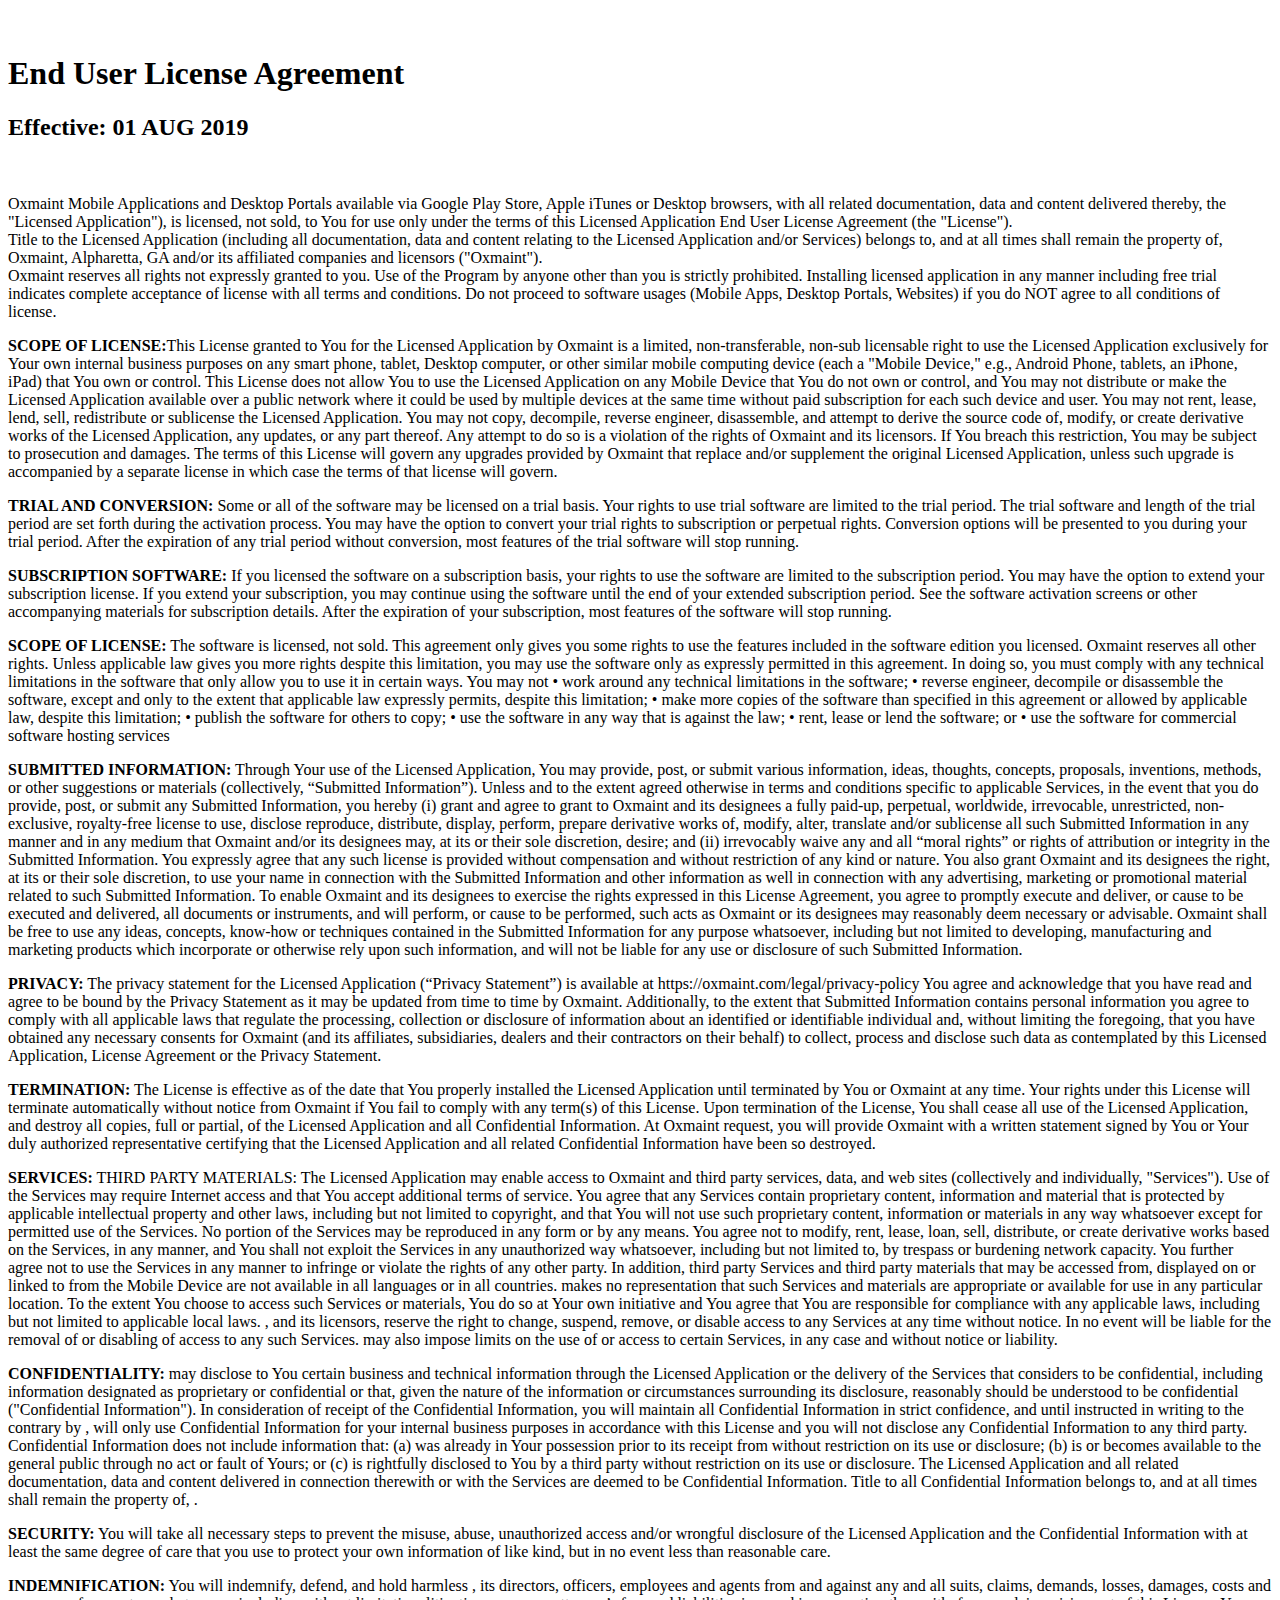
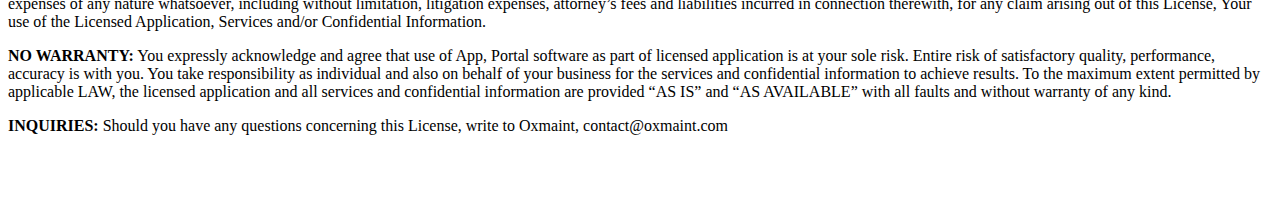
<file: legal/end-user-license-agreement.html>
<!DOCTYPE html>
<html xml:lang="en" lang="en">
<head>
<meta charset="UTF-8">

<meta http-equiv="X-UA-Compatible" content="IE=edge" />
<meta name="viewport" content="width=device-width, initial-scale=1.0">
    <link rel="shortcut icon" href="./../assets/img/favicon.png">
    <link rel="icon" href="./../assets/img/favicon.ico">  
     <title>End User License Agreement</title>

</head>
<body>
<div class="wrapper ">
<div class="container my-30 p-20">
<p>&nbsp;</p>
<h1>End User License Agreement</h1>

<h2>Effective: 01 AUG 2019</h2>

<p>&nbsp;</p>
<p>Oxmaint Mobile Applications and Desktop Portals available via Google Play Store, Apple iTunes or Desktop browsers, with all related documentation, data and content delivered thereby, the "Licensed Application"), is licensed, not sold, to You for use only under the terms of this Licensed Application End User License Agreement (the "License").
    <br>
Title to the Licensed Application (including all documentation, data and content relating to the Licensed Application and/or Services) belongs to, and at all times shall remain the property of, Oxmaint, Alpharetta, GA and/or its affiliated companies and licensors ("Oxmaint"). 
    <br>
Oxmaint reserves all rights not expressly granted to you. Use of the Program by anyone other than you is strictly prohibited. Installing licensed application in any manner including free trial indicates complete acceptance of license with all terms and conditions. Do not proceed to software usages (Mobile Apps, Desktop Portals, Websites) if you do NOT agree to all conditions of license.</p>

<p><b>SCOPE OF LICENSE:</b>This License granted to You for the Licensed Application by Oxmaint is a limited, non-transferable, non-sub licensable right to use the Licensed Application exclusively for Your own internal business purposes on any smart phone, tablet, Desktop computer, or other similar mobile computing device (each a "Mobile Device," e.g., Android Phone, tablets, an iPhone, iPad) that You own or control.  This License does not allow You to use the Licensed Application on any Mobile Device that You do not own or control, and You may not distribute or make the Licensed Application available over a public network where it could be used by multiple devices at the same time without paid subscription for each such device and user.  
You may not rent, lease, lend, sell, redistribute or sublicense the Licensed Application.  You may not copy, decompile, reverse engineer, disassemble, and attempt to derive the source code of, modify, or create derivative works of the Licensed Application, any updates, or any part thereof. Any attempt to do so is a violation of the rights of Oxmaint and its licensors. If You breach this restriction, You may be subject to prosecution and damages. The terms of this License will govern any upgrades provided by Oxmaint that replace and/or supplement the original Licensed Application, unless such upgrade is accompanied by a separate license in which case the terms of that license will govern.</p>

<p><b>TRIAL AND CONVERSION:</b> Some or all of the software may be licensed on a trial basis. Your rights to use trial software are limited to the trial period. The trial software and length of the trial period are set forth during the activation process. You may have the option to convert your trial rights to subscription or perpetual rights. Conversion options will be presented to you during your trial period. After the expiration of any trial period without conversion, most features of the trial software will stop running.</p>

<p><b>SUBSCRIPTION SOFTWARE:</b> If you licensed the software on a subscription basis, your rights to use the software are limited to the subscription period. You may have the option to extend your subscription license. If you extend your subscription, you may continue using the software until the end of your extended subscription period. See the software activation screens or other accompanying materials for subscription details. After the expiration of your subscription, most features of the software will stop running.</p>

<p><b>SCOPE OF LICENSE:</b> The software is licensed, not sold. This agreement only gives you some rights to use the features included in the software edition you licensed. Oxmaint reserves all other rights. Unless applicable law gives you more rights despite this limitation, you may use the software only as expressly permitted in this agreement. In doing so, you must comply with any technical limitations in the software that only allow you to use it in certain ways. You may not • work around any technical limitations in the software; • reverse engineer, decompile or disassemble the software, except and only to the extent that applicable law expressly permits, despite this limitation; • make more copies of the software than specified in this agreement or allowed by applicable law, despite this limitation; • publish the software for others to copy; • use the software in any way that is against the law; • rent, lease or lend the software; or • use the software for commercial software hosting services</p>

<p><b>SUBMITTED INFORMATION:</b>  Through Your use of the Licensed Application, You may provide, post, or submit various information, ideas, thoughts, concepts, proposals, inventions, methods, or other suggestions or materials (collectively, “Submitted Information”).  Unless and to the extent agreed otherwise in terms and conditions specific to applicable Services, in the event that you do provide, post, or submit any Submitted Information, you hereby (i) grant and agree to grant to Oxmaint and its designees a fully paid-up, perpetual, worldwide, irrevocable, unrestricted, non-exclusive, royalty-free license to use, disclose reproduce, distribute, display, perform, prepare derivative works of, modify, alter, translate and/or sublicense all such Submitted Information in any manner and in any medium that Oxmaint and/or its designees may, at its or their sole discretion, desire; and (ii) irrevocably waive any and all “moral rights” or rights of attribution or integrity in the Submitted Information.  You expressly agree that any such license is provided without compensation and without restriction of any kind or nature.  You also grant Oxmaint and its designees the right, at its or their sole discretion, to use your name in connection with the Submitted Information and other information as well in connection with any advertising, marketing or promotional material related to such Submitted Information.  To enable Oxmaint and its designees to exercise the rights expressed in this License Agreement, you agree to promptly execute and deliver, or cause to be executed and delivered, all documents or instruments, and will perform, or cause to be performed, such acts as Oxmaint or its designees may reasonably deem necessary or advisable.  Oxmaint shall be free to use any ideas, concepts, know-how or techniques contained in the Submitted Information for any purpose whatsoever, including but not limited to developing, manufacturing and marketing products which incorporate or otherwise rely upon such information, and will not be liable for any use or disclosure of such Submitted Information.</p>

<p><b>PRIVACY:</b>  The privacy statement for the Licensed Application (“Privacy Statement”) is available at https://oxmaint.com/legal/privacy-policy You agree and acknowledge that you have read and agree to be bound by the Privacy Statement as it may be updated from time to time by Oxmaint. Additionally, to the extent that Submitted Information contains personal information you agree to comply with all applicable laws that regulate the processing, collection or disclosure of information about an identified or identifiable individual and, without limiting the foregoing, that you have obtained any necessary consents for Oxmaint (and its affiliates, subsidiaries, dealers and their contractors on their behalf) to collect, process and disclose such data as contemplated by this Licensed Application, License Agreement or the Privacy Statement. </p>

<p><b>TERMINATION:</b> The License is effective as of the date that You properly installed the Licensed Application until terminated by You or Oxmaint at any time. Your rights under this License will terminate automatically without notice from Oxmaint if You fail to comply with any term(s) of this License. Upon termination of the License, You shall cease all use of the Licensed Application, and destroy all copies, full or partial, of the Licensed Application and all Confidential Information.  At Oxmaint request, you will provide Oxmaint with a written statement signed by You or Your duly authorized representative certifying that the Licensed Application and all related Confidential Information have been so destroyed.</p>

<p><b>SERVICES:</b> THIRD PARTY MATERIALS:   The Licensed Application may enable access to Oxmaint and third party services, data, and web sites (collectively and individually, "Services"). Use of the Services may require Internet access and that You accept additional terms of service.  You agree that any Services contain proprietary content, information and material that is protected by applicable intellectual property and other laws, including but not limited to copyright, and that You will not use such proprietary content, information or materials in any way whatsoever except for permitted use of the Services.  No portion of the Services may be reproduced in any form or by any means. You agree not to modify, rent, lease, loan, sell, distribute, or create derivative works based on the Services, in any manner, and You shall not exploit the Services in any unauthorized way whatsoever, including but not limited to, by trespass or burdening network capacity. You further agree not to use the Services in any manner to infringe or violate the rights of any other party.   In addition, third party Services and third party materials that may be accessed from, displayed on or linked to from the Mobile Device are not available in all languages or in all countries.  makes no representation that such Services and materials are appropriate or available for use in any particular location. To the extent You choose to access such Services or materials, You do so at Your own initiative and You agree that You are responsible for compliance with any applicable laws, including but not limited to applicable local laws. , and its licensors, reserve the right to change, suspend, remove, or disable access to any Services at any time without notice. In no event will  be liable for the removal of or disabling of access to any such Services.  may also impose limits on the use of or access to certain Services, in any case and without notice or liability.</p>

<p><b>CONFIDENTIALITY:</b>   may disclose to You certain business and technical information through the Licensed Application or the delivery of the Services that  considers to be confidential, including information designated as proprietary or confidential or that, given the nature of the information or circumstances surrounding its disclosure, reasonably should be understood to be confidential ("Confidential Information").  In consideration of receipt of the Confidential Information, you will maintain all Confidential Information in strict confidence, and until instructed in writing to the contrary by , will only use Confidential Information for your internal business purposes in accordance with this License and you will not disclose any Confidential Information to any third party.   Confidential Information does not include information that: (a) was already in Your possession prior to its receipt from  without restriction on its use or disclosure; (b) is or becomes available to the general public through no act or fault of Yours; or (c) is rightfully disclosed to You by a third party without restriction on its use or disclosure.  The Licensed Application and all related documentation, data and content delivered in connection therewith or with the Services are deemed to be Confidential Information.  Title to all Confidential Information belongs to, and at all times shall remain the property of, .</p>

<p><b>SECURITY:</b>  You will take all necessary steps to prevent the misuse, abuse, unauthorized access and/or wrongful disclosure of the Licensed Application and the Confidential Information with at least the same degree of care that you use to protect your own information of like kind, but in no event less than reasonable care.</p>

<p><b>INDEMNIFICATION:</b>  You will indemnify, defend, and hold harmless , its directors, officers, employees and agents from and against any and all suits, claims, demands, losses, damages, costs and expenses of any nature whatsoever, including without limitation, litigation expenses, attorney’s fees and liabilities incurred in connection therewith, for any claim arising out of this License, Your use of the Licensed Application, Services and/or Confidential Information.</p>



<p><b>NO WARRANTY:</b> You expressly acknowledge and agree that use of App, Portal software as part of licensed application is at your sole risk. Entire risk of satisfactory quality, performance, accuracy is with you. You take responsibility as individual and also on behalf of your business for the services and confidential information to achieve results. To the maximum extent permitted by applicable LAW, the licensed application and all services and confidential information are provided “AS IS” and “AS AVAILABLE” with all faults and without warranty of any kind. </p>

<p><b>INQUIRIES:</b> Should you have any questions concerning this License, write to Oxmaint, contact@oxmaint.com </p>

</strong></p>
<p>&nbsp;</p>

<p>&nbsp;</p>
</div>
</div>

 <div id="google_translate_element" style="display: none"></div>

  <script type="text/javascript">
    function googleTranslateElementInit() {
      new google.translate.TranslateElement(
        { pageLanguage: "en" },
        "google_translate_element"
      );
    }
  </script>

  <script type="text/javascript"
    src="//translate.google.com/translate_a/element.js?cb=googleTranslateElementInit"></script>

</body>
</html>
</file>
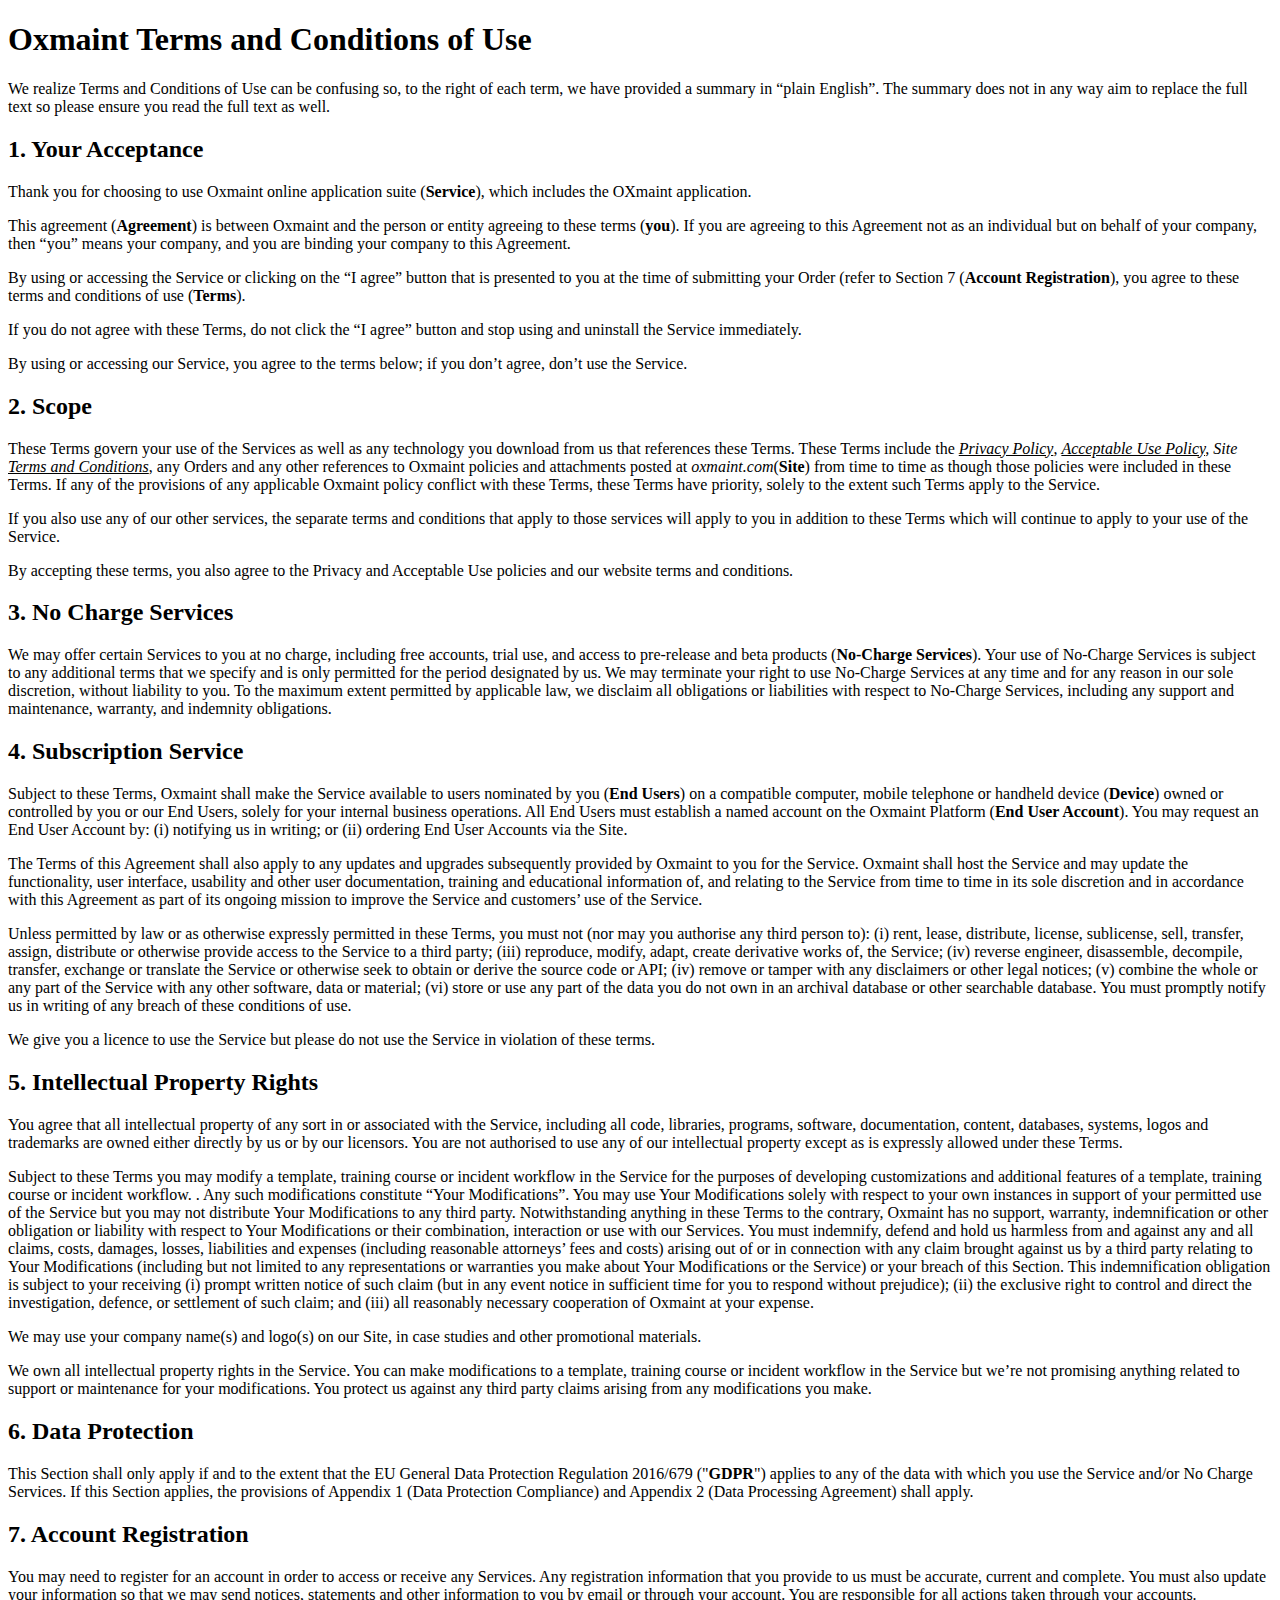
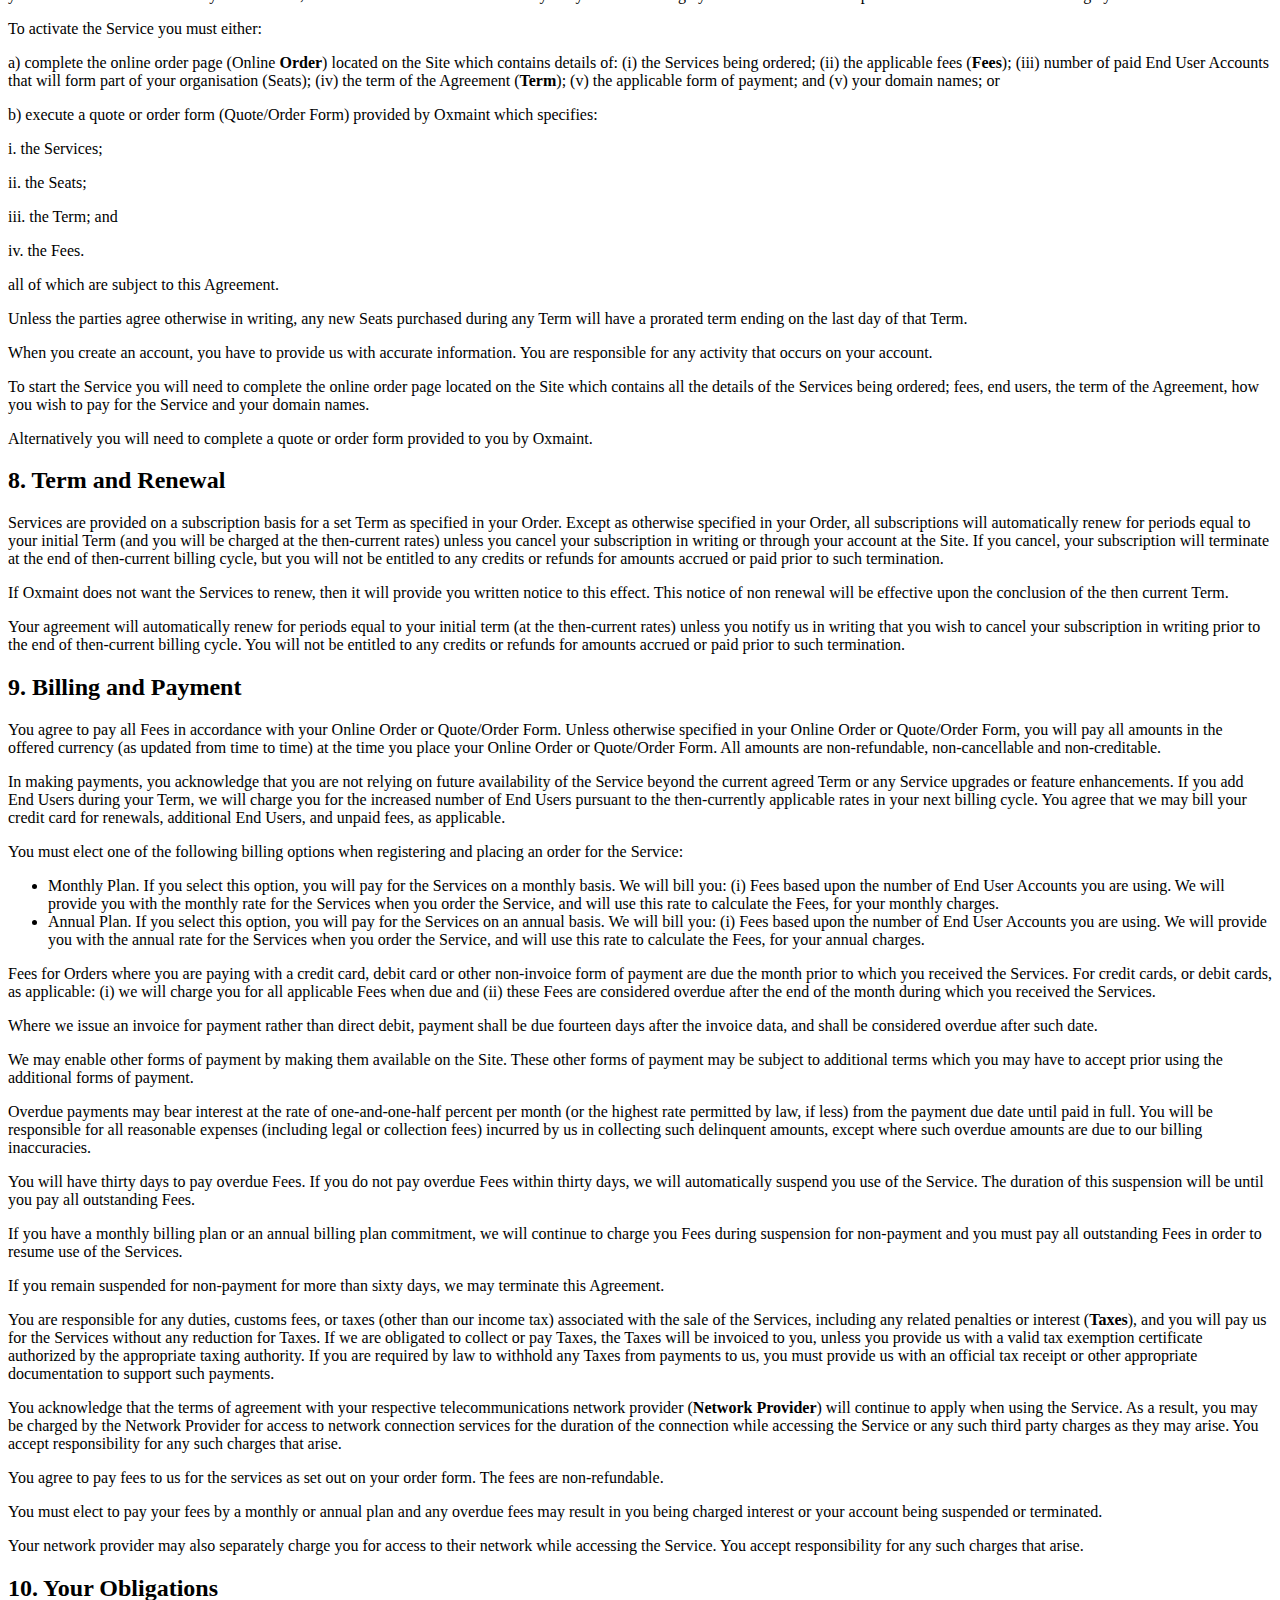
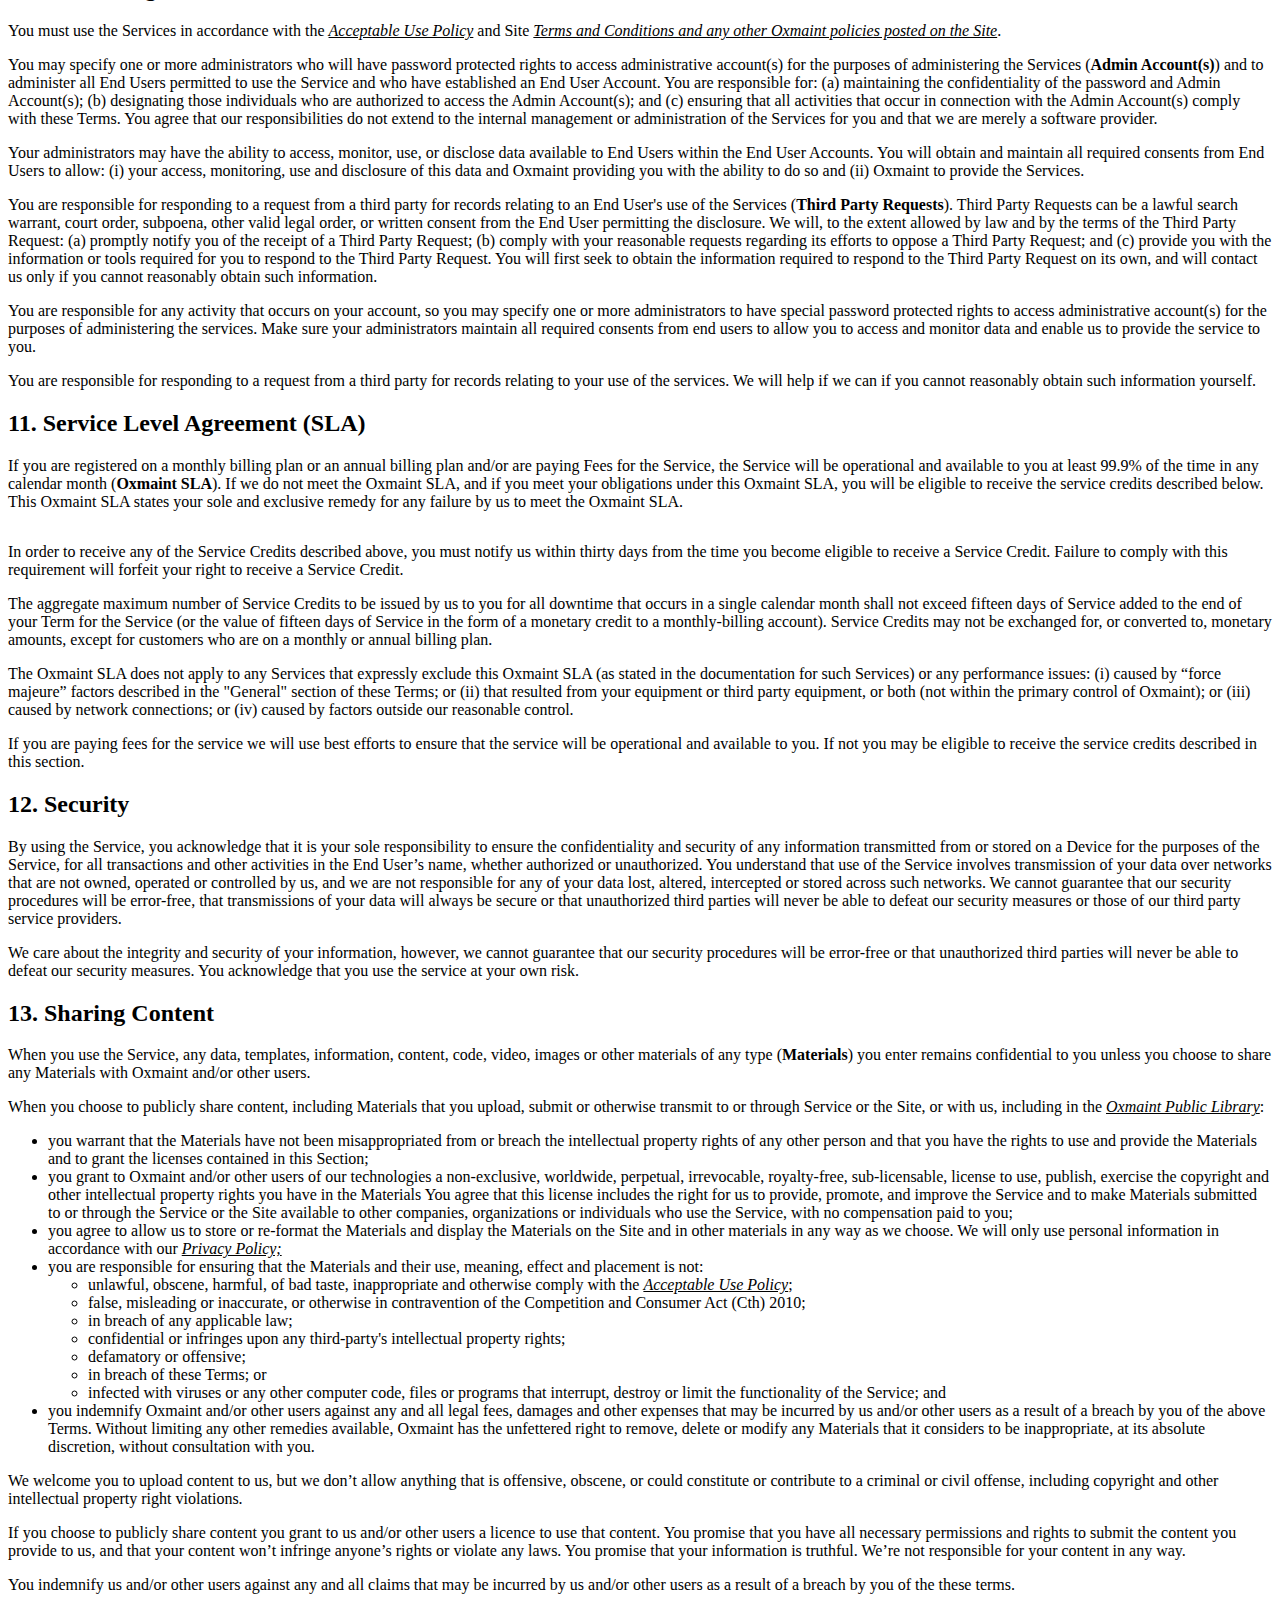
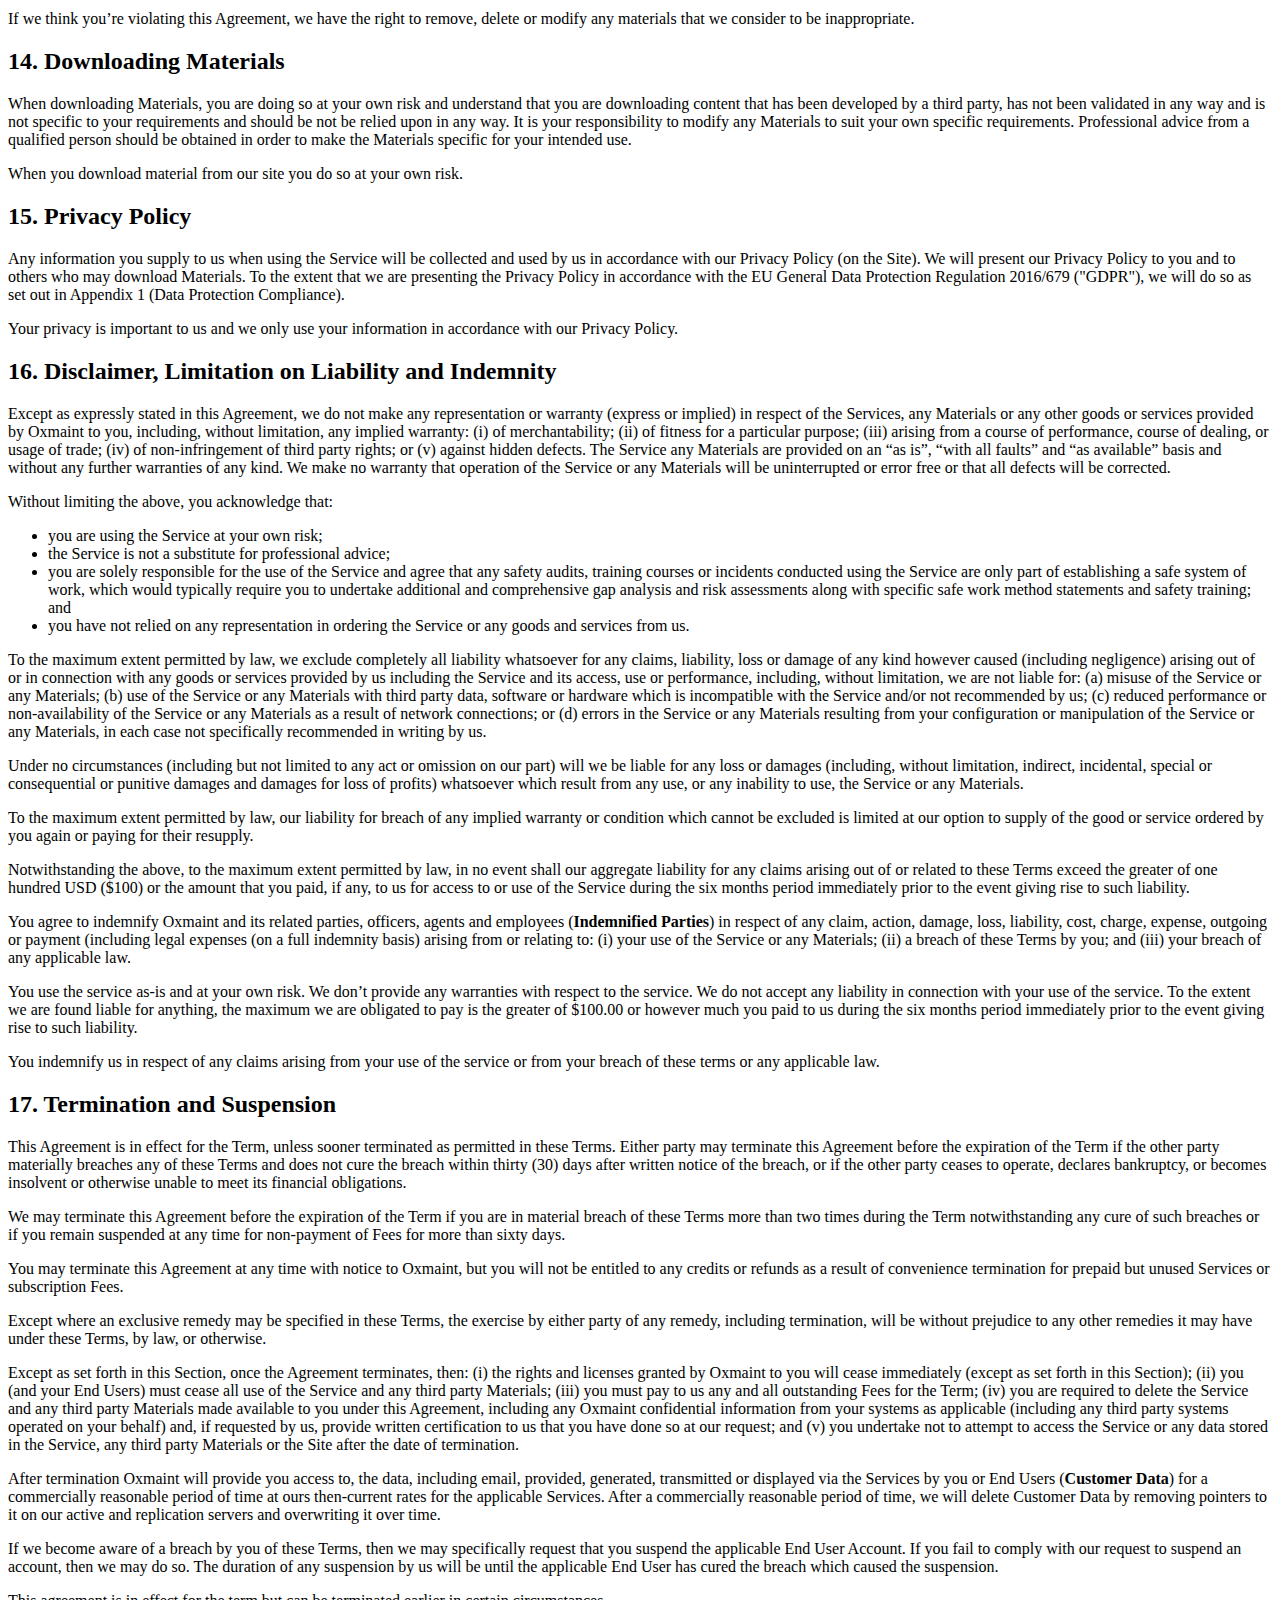
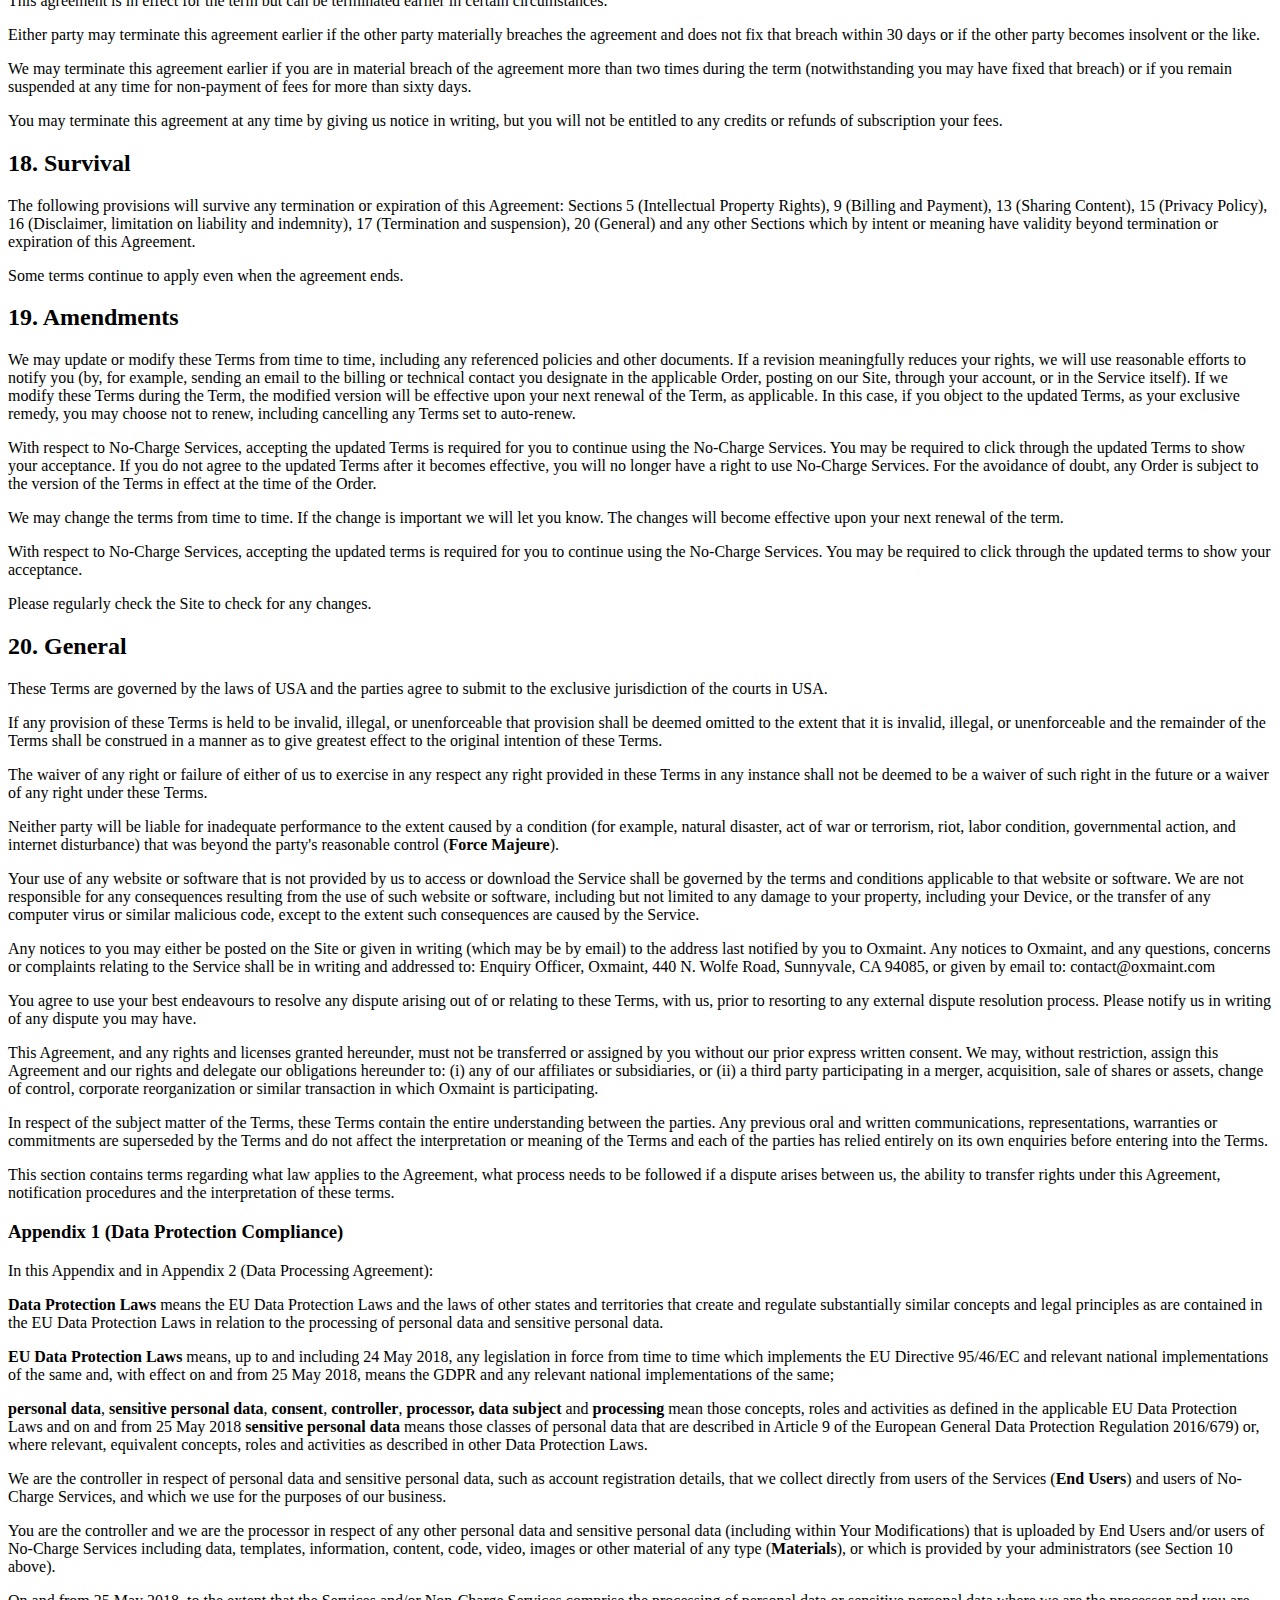
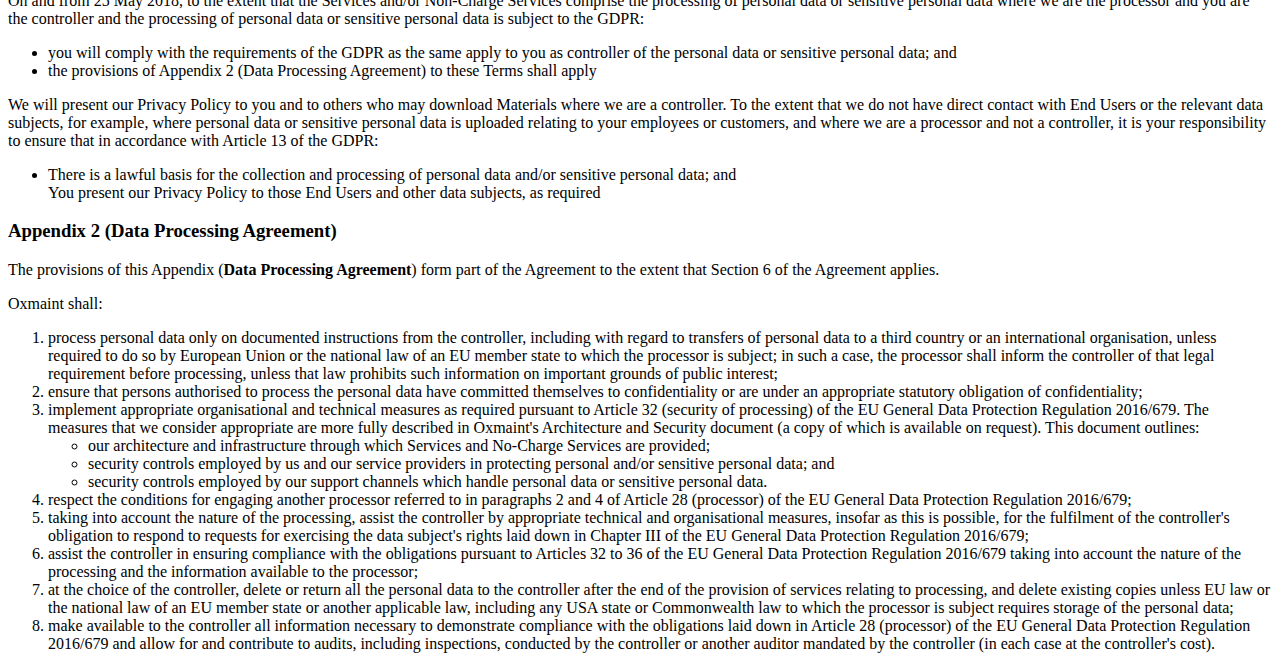
<file: legal/terms_conditions.html>
<!DOCTYPE html>
<html xml:lang="en" lang="en">
<head>
<meta charset="UTF-8">
<meta http-equiv="X-UA-Compatible" content="IE=edge" />
<meta name="viewport" content="width=device-width, initial-scale=1.0">

</head>
<body>


<div class="wrapper ">
<div class="wrapper">
<div class="bg-smoke">

<div class="banner--basic">
<div class="container">
<div class="row equal-height-container mt-60">
<div class="col-12 phone-px-30">
<h1 class="">Oxmaint Terms and Conditions of Use</h1>
<p class="">We realize Terms and Conditions of Use can be confusing so, to the right of each term, we have provided a summary in “plain English”. The summary does not in any way aim to replace the full text so please ensure you read the full text as well.</p>
</div>
</div>
</div>
</div>


<div class="content--small">
<div class="container">
<div class="row equal-height-container my-30">
<div class="col-8 phone-col-12">
<div class="bg-white equal-height pos-relative p-30">
<h2>1.	Your Acceptance</h2>
<p>Thank you for choosing to use Oxmaint online application suite (<strong>Service</strong>), which includes the OXmaint application.</p>
<p>This agreement (<strong>Agreement</strong>) is between Oxmaint 
    and the person or entity agreeing to these terms (<strong>you</strong>).  If you are agreeing to this Agreement not as an individual but on behalf of your 
    company, then “you” means your company, and you are binding your company to this Agreement. </p>

<p>By using or accessing the Service or clicking on the “I agree” button that is presented to you at the time of submitting your Order (refer to Section 7 (<strong>Account Registration</strong>), you agree to these terms and conditions of use (<strong>Terms</strong>).</p>
<p>If you do not agree with these Terms, do not click the “I agree” button and stop using and uninstall the Service immediately.</p>
</div>
</div>
<div class="col-4 phone-hide">
<div class="bg-haze equal-height pos-relative p-30">
<p class="pt-40">By using or accessing our Service, you agree to the terms below; if you don’t agree, don’t use the Service.</p>
</div>
</div>
</div>
<div class="row equal-height-container my-30">
<div class="col-8 phone-col-12">
<div class="bg-white equal-height pos-relative p-30">
<h2>2.	Scope</h2>
<p>These Terms govern your use of the Services as well as any technology you download from us that references these Terms. These Terms include the <em><u>Privacy Policy</u></em>, <em><u>Acceptable Use Policy,</u></em>  <em>Site <u>Terms and Conditions</u></em>, any Orders and any other references to Oxmaint policies and attachments posted at <em>oxmaint.com</em>(<strong>Site</strong>) from time to time as though those policies were included in these Terms.  If any of the provisions of any applicable Oxmaint policy conflict with these Terms, these Terms have priority, solely to the extent such Terms apply to the Service.</p>
<p>If you also use any of our other services, the separate terms and conditions that apply to those services will apply to you in addition to these Terms which will continue to apply to your use of the Service.</p>
</div>
</div>
<div class="col-4 phone-hide">
<div class="bg-haze equal-height pos-relative p-30">
<p class="pt-40">By accepting these terms, you also agree to the Privacy and Acceptable Use policies and our website terms and conditions. </p>
</div>
</div>
</div>
<div class="row equal-height-container my-30">
<div class="col-8 phone-col-12">
<div class="bg-white equal-height pos-relative p-30">
<h2>3.	No Charge Services</h2>
<p>We may offer certain Services to you at no charge, including free accounts, trial use, and access to pre-release and beta products (<strong>No-Charge Services</strong>). Your use of No-Charge Services is subject to any additional terms that we specify and is only permitted for the period designated by us. We may terminate your right to use No-Charge Services at any time and for any reason in our sole discretion, without liability to you. To the maximum extent permitted by applicable law, we disclaim all obligations or liabilities with respect to No-Charge Services, including any support and maintenance, warranty, and indemnity obligations.</p>
</div>
</div>
<div class="col-4 phone-hide">
<div class="bg-haze equal-height pos-relative p-30">
</div>
</div>
</div>
<div class="row equal-height-container my-30">
<div class="col-8 phone-col-12">
<div class="bg-white equal-height pos-relative p-30">
<h2>4.	Subscription Service</h2>
<p>Subject to these Terms, Oxmaint shall make the Service available to users nominated by you (<strong>End Users</strong>) on a compatible computer, mobile telephone or handheld device (<strong>Device</strong>) owned or controlled by you or our End Users, solely for your internal business operations. All End Users must establish a named account on the Oxmaint Platform (<strong>End User Account</strong>). You may request an End User Account by: (i) notifying us in writing; or (ii) ordering End User Accounts via the Site.</p>
<p>The Terms of this Agreement shall also apply to any updates and upgrades subsequently provided by Oxmaint to you for the Service. Oxmaint shall host the Service and may update the functionality, user interface, usability and other user documentation, training and educational information of, and relating to the Service from time to time in its sole discretion and in accordance with this Agreement as part of its ongoing mission to improve the Service and customers’ use of the Service.</p>
<p>Unless permitted by law or as otherwise expressly permitted in these Terms, you must not (nor may you authorise any third person to): (i) rent, lease, distribute, license, sublicense, sell, transfer, assign, distribute or otherwise provide access to the Service to a third party; (iii) reproduce, modify, adapt, create derivative works of, the Service; (iv) reverse engineer, disassemble, decompile, transfer, exchange or translate the Service or otherwise seek to obtain or derive the source code or API; (iv) remove or tamper with any disclaimers or other legal notices; (v) combine the whole or any part of the Service with any other software, data or material; (vi) store or use any part of the data you do not own in an archival database or other searchable database. You must promptly notify us in writing of any breach of these conditions of use.</p>
</div>
</div>
<div class="col-4 phone-hide">
<div class="bg-haze equal-height pos-relative p-30">
<p class="pt-40">We give you a licence to use the Service but please do not use the Service in violation of these terms.</p>
</div>
</div>
</div>
<div class="row equal-height-container my-30">
<div class="col-8 phone-col-12">
<div class="bg-white equal-height pos-relative p-30">
<h2>5.	Intellectual Property Rights </h2>
<p>You agree that all intellectual property of any sort in or associated with the Service, including all code, libraries, programs, software, documentation, content, databases, systems, logos and trademarks are owned either directly by us or by our licensors.  You are not authorised to use any of our intellectual property except as is expressly allowed under these Terms.</p>
<p>Subject to these Terms you may modify a template, training course or incident workflow in the Service for the purposes of developing customizations and additional features of a template, training course or incident workflow. . Any such modifications constitute “Your Modifications”. You may use Your Modifications solely with respect to your own instances in support of your permitted use of the Service but you may not distribute Your Modifications to any third party. Notwithstanding anything in these Terms to the contrary, Oxmaint has no support, warranty, indemnification or other obligation or liability with respect to Your Modifications or their combination, interaction or use with our Services. You must indemnify, defend and hold us harmless from and against any and all claims, costs, damages, losses, liabilities and expenses (including reasonable attorneys’ fees and costs) arising out of or in connection with any claim brought against us by a third party relating to Your Modifications (including but not limited to any representations or warranties you make about Your Modifications or the Service) or your breach of this Section. This indemnification obligation is subject to your receiving (i) prompt written notice of such claim (but in any event notice in sufficient time for you to respond without prejudice); (ii) the exclusive right to control and direct the investigation, defence, or settlement of such claim; and (iii) all reasonably necessary cooperation of Oxmaint at your expense.</p>
<p>We may use your company name(s) and logo(s) on our Site, in case studies and other promotional materials.</p>
</div>
</div>
<div class="col-4 phone-hide">
<div class="bg-haze equal-height pos-relative p-30">
<p class="pt-40">We own all intellectual property rights in the Service. You can make modifications to a template, training course or incident workflow in the Service but we’re not promising anything related to support or maintenance for your modifications. You protect us against any third party claims arising from any modifications you make.</p>
</div>
</div>
</div>
<div class="row equal-height-container my-30">
<div class="col-8 phone-col-12">
<div class="bg-white equal-height pos-relative p-30">
<h2>6.	Data Protection</h2>
<p>This Section shall only apply if and to the extent that the EU General Data Protection Regulation 2016/679 ("<strong>GDPR</strong>") applies to any of the data with which you use the Service and/or No Charge Services. If this Section applies, the provisions of Appendix 1 (Data Protection Compliance) and Appendix 2 (Data Processing Agreement) shall apply.</p>
</div>
</div>
<div class="col-4 phone-hide">
<div class="bg-haze equal-height pos-relative p-30">
</div>
</div>
</div>
<div class="row equal-height-container my-30">
<div class="col-8 phone-col-12">
<div class="bg-white equal-height pos-relative p-30">
<h2>7.	Account Registration</h2>
<p>You may need to register for an account in order to access or receive any Services. Any registration information that you provide to us must be accurate, current and complete. You must also update your information so that we may send notices, statements and other information to you by email or through your account. You are responsible for all actions taken through your accounts.</p>
<p>To activate the Service you must either:</p>
<p>a)     complete the online order page (Online <strong>Order</strong>) located on the Site which contains details of: (i) the Services being ordered; (ii) the applicable fees (<strong>Fees</strong>); (iii) number of paid End User Accounts that will form part of your organisation (Seats); (iv) the term of the Agreement (<strong>Term</strong>); (v) the applicable form of payment; and (v) your domain names; or</p>
<p>b)     execute a quote or order form (Quote/Order Form) provided by Oxmaint which specifies:</p>
<p>i.                the Services;</p>
<p>ii.               the Seats;</p>
<p>iii.              the Term; and</p>
<p>iv.             the Fees.</p>
<p>all of which are subject to this Agreement.</p>
<p>Unless the parties agree otherwise in writing, any new Seats purchased during any Term will have a prorated term ending on the last day of that Term.</p>
</div>
</div>
<div class="col-4 phone-hide">
<div class="bg-haze equal-height pos-relative p-30">
<p class="pt-40">When you create an account, you have to provide us with accurate information. You are responsible for any activity that occurs on your account.</p>
<p>To start the Service you will need to complete the online order page located on the Site which contains all the details of the Services being ordered; fees, end users, the term of the Agreement, how you wish to pay for the Service and your domain names.</p>
<p>Alternatively you will need to complete a quote or order form provided to you by Oxmaint.
</p>
</div>
</div>
</div>
<div class="row equal-height-container my-30">
<div class="col-8 phone-col-12">
<div class="bg-white equal-height pos-relative p-30">
<h2>8.	Term and Renewal</h2>
<p>Services are provided on a subscription basis for a set Term as specified in your Order. Except as otherwise specified in your Order, all subscriptions will automatically renew for periods equal to your initial Term (and you will be charged at the then-current rates) unless you cancel your subscription in writing or through your account at the Site. If you cancel, your subscription will terminate at the end of then-current billing cycle, but you will not be entitled to any credits or refunds for amounts accrued or paid prior to such termination.</p>
<p>If Oxmaint does not want the Services to renew, then it will provide you written notice to this effect. This notice of non renewal will be effective upon the conclusion of the then current Term.</p>
</div>
</div>
<div class="col-4 phone-hide">
<div class="bg-haze equal-height pos-relative p-30">
<p class="pt-40">Your agreement will automatically renew for periods equal to your initial term (at the then-current rates) unless you notify us in writing that you wish to cancel your subscription in writing prior to the end of then-current billing cycle. You will not be entitled to any credits or refunds for amounts accrued or paid prior to such termination. </p>
</div>
</div>
</div>
<div class="row equal-height-container my-30">
<div class="col-8 phone-col-12">
<div class="bg-white equal-height pos-relative p-30">
<h2>9.	Billing and Payment</h2>
<p>You agree to pay all Fees in accordance with your Online Order or Quote/Order Form. Unless otherwise specified in your Online Order or Quote/Order Form, you will pay all amounts in the offered currency (as updated from time to time) at the time you place your Online Order or Quote/Order Form. All amounts are non-refundable, non-cancellable and non-creditable.</p>
<p>In making payments, you acknowledge that you are not relying on future availability of the Service beyond the current agreed Term or any Service upgrades or feature enhancements. If you add End Users during your Term, we will charge you for the increased number of End Users pursuant to the then-currently applicable rates in your next billing cycle. You agree that we may bill your credit card for renewals, additional End Users, and unpaid fees, as applicable.</p>
<p>You must elect one of the following billing options when registering and placing an order for the Service:</p>
<ul>
<li>Monthly Plan. If you select this option, you will pay for the Services on a monthly basis. We will bill you: (i) Fees based upon the number of End User Accounts you are using. We will provide you with the monthly rate for the Services when you order the Service, and will use this rate to calculate the Fees, for your monthly charges.</li>
<li>Annual Plan. If you select this option, you will pay for the Services on an annual basis. We will bill you: (i) Fees based upon the number of End User Accounts you are using. We will provide you with the annual rate for the Services when you order the Service, and will use this rate to calculate the Fees, for your annual charges.</li>
</ul>
<p>Fees for Orders where you are paying with a credit card, debit card or other non-invoice form of payment are due the month prior to which you received the Services. For credit cards, or debit cards, as applicable: (i) we will charge you for all applicable Fees when due and (ii) these Fees are considered overdue after the end of the month during which you received the Services.</p>
<p>Where we issue an invoice for payment rather than direct debit, payment shall be due fourteen days after the invoice data, and shall be considered overdue after such date.</p>
<p>We may enable other forms of payment by making them available on the Site. These other forms of payment may be subject to additional terms which you may have to accept prior using the additional forms of payment.</p>
<p>Overdue payments may bear interest at the rate of one-and-one-half percent per month (or the highest rate permitted by law, if less) from the payment due date until paid in full. You will be responsible for all reasonable expenses (including legal or collection fees) incurred by us in collecting such delinquent amounts, except where such overdue amounts are due to our billing inaccuracies.</p>
<p>You will have thirty days to pay overdue Fees. If you do not pay overdue Fees within thirty days, we will automatically suspend you use of the Service. The duration of this suspension will be until you pay all outstanding Fees.</p>
<p>If you have a monthly billing plan or an annual billing plan commitment, we will continue to charge you Fees during suspension for non-payment and you must pay all outstanding Fees in order to resume use of the Services.</p>
<p>If you remain suspended for non-payment for more than sixty days, we may terminate this Agreement.</p>
<p>You are responsible for any duties, customs fees, or taxes (other than our income tax) associated with the sale of the Services, including any related penalties or interest (<strong>Taxes</strong>), and you will pay us for the Services without any reduction for Taxes. If we are obligated to collect or pay Taxes, the Taxes will be invoiced to you, unless you provide us with a valid tax exemption certificate authorized by the appropriate taxing authority. If you are required by law to withhold any Taxes from payments to us, you must provide us with an official tax receipt or other appropriate documentation to support such payments.</p>
<p>You acknowledge that the terms of agreement with your respective telecommunications network provider (<strong>Network Provider</strong>) will continue to apply when using the Service. As a result, you may be charged by the Network Provider for access to network connection services for the duration of the connection while accessing the Service or any such third party charges as they may arise. You accept responsibility for any such charges that arise.</p>
</div>
</div>
<div class="col-4 phone-hide">
<div class="bg-haze equal-height pos-relative p-30">
<p class="pt-40">You agree to pay fees to us for the services as set out on your order form. The fees are non-refundable.</p>
<p>You must elect to pay your fees by a monthly or annual plan and any overdue fees may result in you being charged interest or your account being suspended or terminated. </p>
<p>Your network provider may also separately charge you for access to their network while accessing the Service. You accept responsibility for any such charges that arise.</p>
</div>
</div>
</div>
<div class="row equal-height-container my-30">
<div class="col-8 phone-col-12">
<div class="bg-white equal-height pos-relative p-30">
<h2>10.	Your Obligations</h2>
<p>You must use the Services in accordance with the <em><u>Acceptable Use Policy</u></em> and Site <em><u>Terms and Conditions and any other Oxmaint policies posted on the Site</u></em>.</p>
<p>You may specify one or more administrators who will have password protected rights to access administrative account(s) for the purposes of administering the Services (<strong>Admin Account(s)</strong>) and to administer all End Users permitted to use the Service and who have established an End User Account. You are responsible for: (a) maintaining the confidentiality of the password and Admin Account(s); (b) designating those individuals who are authorized to access the Admin Account(s); and (c) ensuring that all activities that occur in connection with the Admin Account(s) comply with these Terms. You agree that our responsibilities do not extend to the internal management or administration of the Services for you and that we are merely a software provider.</p>
<p>Your administrators may have the ability to access, monitor, use, or disclose data available to End Users within the End User Accounts. You will obtain and maintain all required consents from End Users to allow: (i) your access, monitoring, use and disclosure of this data and Oxmaint providing you with the ability to do so and (ii) Oxmaint to provide the Services.</p>
<p>You are responsible for responding to a request from a third party for records relating to an End User's use of the Services (<strong>Third Party Requests</strong>). Third Party Requests can be a lawful search warrant, court order, subpoena, other valid legal order, or written consent from the End User permitting the disclosure.  We will, to the extent allowed by law and by the terms of the Third Party Request: (a) promptly notify you of the receipt of a Third Party Request; (b) comply with your reasonable requests regarding its efforts to oppose a Third Party Request; and (c) provide you with the information or tools required for you to respond to the Third Party Request. You will first seek to obtain the information required to respond to the Third Party Request on its own, and will contact us only if you cannot reasonably obtain such information.</p>
</div>
</div>
<div class="col-4 phone-hide">
<div class="bg-haze equal-height pos-relative p-30">
<p class="pt-40">You are responsible for any activity that occurs on your account, so you may specify one or more administrators to have special password protected rights to access administrative account(s) for the purposes of administering the services. Make sure your administrators maintain all required consents from end users to allow you to access and monitor data and enable us to provide the service to you.</p>
<p>You are responsible for responding to a request from a third party for records relating to your use of the services. We will help if we can if you cannot reasonably obtain such information yourself.</p>
</div>
</div>
</div>
<div class="row equal-height-container my-30">
<div class="col-8 phone-col-12">
<div class="bg-white equal-height pos-relative p-30">
<h2>11.	Service Level Agreement (SLA)</h2>
<p>If you are registered on a monthly billing plan or an annual billing plan and/or are paying Fees for the Service, the Service will be operational and available to you at least 99.9% of the time in any calendar month (<strong>Oxmaint SLA</strong>). If we do not meet the Oxmaint SLA, and if you meet your obligations under this Oxmaint SLA, you will be eligible to receive the service credits described below. This Oxmaint SLA states your sole and exclusive remedy for any failure by us to meet the Oxmaint SLA.</p>
<table width="84%">

</table>
<p>In order to receive any of the Service Credits described above, you must notify us within thirty days from the time you become eligible to receive a Service Credit. Failure to comply with this requirement will forfeit your right to receive a Service Credit.</p>
<p>The aggregate maximum number of Service Credits to be issued by us to you for all downtime that occurs in a single calendar month shall not exceed fifteen days of Service added to the end of your Term for the Service (or the value of fifteen days of Service in the form of a monetary credit to a monthly-billing account). Service Credits may not be exchanged for, or converted to, monetary amounts, except for customers who are on a monthly or annual billing plan.</p>
<p>The Oxmaint SLA does not apply to any Services that expressly exclude this Oxmaint SLA (as stated in the documentation for such Services) or any performance issues: (i) caused by “force majeure” factors described in the "General" section of these Terms; or (ii) that resulted from your equipment or third party equipment, or both (not within the primary control of Oxmaint); or (iii) caused by network connections; or (iv) caused by factors outside our reasonable control.</p>
</div>
</div>
<div class="col-4 phone-hide">
<div class="bg-haze equal-height pos-relative p-30">
<p class="pt-40">If you are paying fees for the service we will use best efforts to ensure that the service will be operational and available to you. If not you may be eligible to receive the service credits described in this section.</p>
</div>
</div>
</div>
<div class="row equal-height-container my-30">
<div class="col-8 phone-col-12">
<div class="bg-white equal-height pos-relative p-30">
<h2>12.	Security</h2>
<p>By using the Service, you acknowledge that it is your sole responsibility to ensure the confidentiality and security of any information transmitted from or stored on a Device for the purposes of the Service, for all transactions and other activities in the End User’s name, whether authorized or unauthorized. You understand that use of the Service involves transmission of your data over networks that are not owned, operated or controlled by us, and we are not responsible for any of your data lost, altered, intercepted or stored across such networks. We cannot guarantee that our security procedures will be error-free, that transmissions of your data will always be secure or that unauthorized third parties will never be able to defeat our security measures or those of our third party service providers.
</p>
</div>
</div>
<div class="col-4 phone-hide">
<div class="bg-haze equal-height pos-relative p-30">
<p class="pt-40">We care about the integrity and security of your information, however, we cannot guarantee that our security procedures will be error-free or that unauthorized third parties will never be able to defeat our security measures. You acknowledge that you use the service at your own risk.</p>
</div>
</div>
</div>
<div class="row equal-height-container my-30">
<div class="col-8 phone-col-12">
<div class="bg-white equal-height pos-relative p-30">
<h2>13.	Sharing Content</h2>
<p>When you use the Service, any data, templates, information, content, code, video, images or other materials of any type (<strong>Materials</strong>) you enter remains confidential to you unless you choose to share any Materials with Oxmaint and/or other users.</p>
<p>When you choose to publicly share content, including Materials that you upload, submit or otherwise transmit to or through Service or the Site, or with us, including in the <em><u>Oxmaint Public Library</u></em>:</p>
<ul>
<li>you warrant that the Materials have not been misappropriated from or breach the intellectual property rights of any other person and that you have the rights to use and provide the Materials and to grant the licenses contained in this Section;</li>
<li>you grant to Oxmaint and/or other users of our technologies a non-exclusive, worldwide, perpetual, irrevocable, royalty-free, sub-licensable, license to use, publish, exercise the copyright and other intellectual property rights you have in the Materials You agree that this license includes the right for us to provide, promote, and improve the Service and to make Materials submitted to or through the Service or the Site available to other companies, organizations or individuals who use the Service, with no compensation paid to you;</li>
<li>you agree to allow us to store or re-format the Materials and display the Materials on the Site and in other materials in any way as we choose. We will only use personal information in accordance with our <em><u>Privacy Policy; </u></em></li>
<li>you are responsible for ensuring that the Materials and their use, meaning, effect and placement is not:
<ul>
<li>unlawful, obscene, harmful, of bad taste, inappropriate and otherwise comply with the <em><u>Acceptable Use Policy</u></em>;</li>
<li>false, misleading or inaccurate, or otherwise in contravention of the Competition and Consumer Act (Cth) 2010;</li>
<li>in breach of any applicable law;</li>
<li>confidential or infringes upon any third-party's intellectual property rights;</li>
<li>defamatory or offensive;</li>
<li>in breach of these Terms; or</li>
<li>infected with viruses or any other computer code, files or programs that interrupt, destroy or limit the functionality of the Service; and</li>
</ul>
</li>
<li>you indemnify Oxmaint and/or other users against any and all legal fees, damages and other expenses that may be incurred by us and/or other users as a result of a breach by you of the above Terms. Without limiting any other remedies available, Oxmaint has the unfettered right to remove, delete or modify any Materials that it considers to be inappropriate, at its absolute discretion, without consultation with you.</li>
</ul>
</div>
</div>
<div class="col-4 phone-hide">
<div class="bg-haze equal-height pos-relative p-30">
<p class="pt-40">We welcome you to upload content to us, but we don’t allow anything that is offensive, obscene, or could constitute or contribute to a criminal or civil offense, including copyright and other intellectual property right violations.</p>
<p>If you choose to publicly share content you grant to us and/or other users a licence to use that content. You promise that you have all necessary permissions and rights to submit the content you provide to us, and that your content won’t infringe anyone’s rights or violate any laws. You promise that your information is truthful. We’re not responsible for your content in any way.</p>
<p>You indemnify us and/or other users against any and all claims that may be incurred by us and/or other users as a result of a breach by you of the these terms.</p>
<p>If we think you’re violating this Agreement, we have the right to remove, delete or modify any materials that we consider to be inappropriate.</p>
</div>
</div>
</div>
<div class="row equal-height-container my-30">
<div class="col-8 phone-col-12">
<div class="bg-white equal-height pos-relative p-30">
<h2>14.	Downloading Materials</h2>
<p>When downloading Materials, you are doing so at your own risk and understand that you are downloading content that has been developed by a third party, has not been validated in any way and is not specific to your requirements and should be not be relied upon in any way. It is your responsibility to modify any Materials to suit your own specific requirements. Professional advice from a qualified person should be obtained in order to make the Materials specific for your intended use.
</p>
</div>
</div>
<div class="col-4 phone-hide">
<div class="bg-haze equal-height pos-relative p-30">
<p class="pt-40">When you download material from our site you do so at your own risk.</p>
</div>
</div>
</div>
<div class="row equal-height-container my-30">
<div class="col-8 phone-col-12">
<div class="bg-white equal-height pos-relative p-30">
<h2>15.	Privacy Policy</h2>
<p>Any information you supply to us when using the Service will be collected and used by us in accordance with our Privacy Policy (on the Site). We will present our Privacy Policy to you and to others who may download Materials. To the extent that we are presenting the Privacy Policy in accordance with the EU General Data Protection Regulation 2016/679 ("GDPR"), we will do so as set out in Appendix 1 (Data Protection Compliance).
</p>
</div>
</div>
<div class="col-4 phone-hide">
<div class="bg-haze equal-height pos-relative p-30">
<p class="pt-40">Your privacy is important to us and we only use your information in accordance with our Privacy Policy.</p>
</div>
</div>
</div>
<div class="row equal-height-container my-30">
<div class="col-8 phone-col-12">
<div class="bg-white equal-height pos-relative p-30">
<h2>16.	Disclaimer, Limitation on Liability and Indemnity</h2>
<p>Except as expressly stated in this Agreement, we do not make any representation or warranty (express or implied) in respect of the Services, any Materials or any other goods or services provided by Oxmaint to you, including, without limitation, any implied warranty: (i) of merchantability; (ii) of fitness for a particular purpose; (iii) arising from a course of performance, course of dealing, or usage of trade; (iv) of non-infringement of third party rights; or (v) against hidden defects. The Service any Materials are provided on an “as is”, “with all faults” and “as available” basis and without any further warranties of any kind. We make no warranty that operation of the Service or any Materials will be uninterrupted or error free or that all defects will be corrected. </p>
<p>Without limiting the above, you acknowledge that:</p>
<ul><li>you are using the Service at your own risk;</li>
<li>the Service is not a substitute for professional advice;</li>
<li>you are solely responsible for the use of the Service and agree that any safety audits, training courses or incidents conducted using the Service are only part of establishing a safe system of work, which would typically require you to undertake additional and comprehensive gap analysis and risk assessments along with specific safe work method statements and safety training; and</li>
<li>you have not relied on any representation in ordering the Service or any goods and services from us.</li></ul>
<p>To the maximum extent permitted by law, we exclude completely all liability whatsoever for any claims, liability, loss or damage of any kind however caused (including negligence) arising out of or in connection with any goods or services provided by us including the Service and its access, use or performance, including, without limitation, we are not liable for: (a) misuse of the Service or any Materials; (b) use of the Service or any Materials with third party data, software or hardware which is incompatible with the Service and/or not recommended by us; (c) reduced performance or non-availability of the Service or any Materials as a result of network connections; or (d) errors in the Service or any Materials resulting from your configuration or manipulation of the Service or any Materials, in each case not specifically recommended in writing by us.</p>
<p>Under no circumstances (including but not limited to any act or omission on our part) will we be liable for any loss or damages (including, without limitation, indirect, incidental, special or consequential or punitive damages and damages for loss of profits) whatsoever which result from any use, or any inability to use, the Service or any Materials.</p>
<p>To the maximum extent permitted by law, our liability for breach of any implied warranty or condition which cannot be excluded is limited at our option to supply of the good or service ordered by you again or paying for their resupply.</p>
<p>Notwithstanding the above, to the maximum extent permitted by law, in no event shall our aggregate liability for any claims arising out of or related to these Terms exceed the greater of one hundred USD ($100) or the amount that you paid, if any, to us for access to or use of the Service during the six months period immediately prior to the event giving rise to such liability.</p>
<p>You agree to indemnify Oxmaint and its related parties, officers, agents and employees (<strong>Indemnified Parties</strong>) in respect of any claim, action, damage, loss, liability, cost, charge, expense, outgoing or payment (including legal expenses (on a full indemnity basis) arising from or relating to: (i) your use of the Service or any Materials; (ii) a breach of these Terms by you; and (iii) your breach of any applicable law.</p>
</div>
</div>
<div class="col-4 phone-hide">
<div class="bg-haze equal-height pos-relative p-30">
<p class="pt-40">You use the service as-is and at your own risk. We don’t provide any warranties with respect to the service. We do not accept any liability in connection with your use of the service. To the extent we are found liable for anything, the maximum we are obligated to pay is the greater of $100.00 or however much you paid to us during the six months period immediately prior to the event giving rise to such liability.</p>
<p>You indemnify us in respect of any claims arising from your use of the service or from your breach of these terms or any applicable law.</p>
</div>
</div>
</div>
<div class="row equal-height-container my-30">
<div class="col-8 phone-col-12">
<div class="bg-white equal-height pos-relative p-30">
<h2>17.	Termination and Suspension</h2>
<p>This Agreement is in effect for the Term, unless sooner terminated as permitted in these Terms. Either party may terminate this Agreement before the expiration of the Term if the other party materially breaches any of these Terms and does not cure the breach within thirty (30) days after written notice of the breach, or if the other party ceases to operate, declares bankruptcy, or becomes insolvent or otherwise unable to meet its financial obligations.</p>
<p>We may terminate this Agreement before the expiration of the Term if you are in material breach of these Terms more than two times during the Term notwithstanding any cure of such breaches or if you remain suspended at any time for non-payment of Fees for more than sixty days.</p>
<p>You may terminate this Agreement at any time with notice to Oxmaint, but you will not be entitled to any credits or refunds as a result of convenience termination for prepaid but unused Services or subscription Fees.</p>
<p>Except where an exclusive remedy may be specified in these Terms, the exercise by either party of any remedy, including termination, will be without prejudice to any other remedies it may have under these Terms, by law, or otherwise.</p>
<p>Except as set forth in this Section, once the Agreement terminates, then: (i) the rights and licenses granted by Oxmaint to you will cease immediately (except as set forth in this Section); (ii) you (and your End Users) must cease all use of the Service and any third party Materials; (iii) you must pay to us any and all outstanding Fees for the Term;  (iv) you are required to delete the Service and any third party Materials made available to you under this Agreement, including any Oxmaint confidential information from your systems as applicable (including any third party systems operated on your behalf) and, if requested by us, provide written certification to us that you have done so at our request; and (v) you undertake not to attempt to access the Service or any data stored in the Service, any third party Materials or the Site after the date of termination.</p>
<p>After termination Oxmaint will provide you access to, the data, including email, provided, generated, transmitted or displayed via the Services by you or End Users (<strong>Customer Data</strong>) for a commercially reasonable period of time at ours then-current rates for the applicable Services.  After a commercially reasonable period of time, we will delete Customer Data by removing pointers to it on our active and replication servers and overwriting it over time.</p>
<p>If we become aware of a breach by you of these Terms, then we may specifically request that you suspend the applicable End User Account. If you fail to comply with our request to suspend an account, then we may do so. The duration of any suspension by us will be until the applicable End User has cured the breach which caused the suspension.</p>
</div>
</div>
<div class="col-4 phone-hide">
<div class="bg-haze equal-height pos-relative p-30">
<p class="pt-40">This agreement is in effect for the term but can be terminated earlier in certain circumstances.</p>
<p>Either party may terminate this agreement earlier if the other party materially breaches the agreement and does not fix that breach within 30 days or if the other party becomes insolvent or the like.</p>
<p>We may terminate this agreement earlier if you are in material breach of the agreement more than two times during the term (notwithstanding you may have fixed that breach) or if you remain suspended at any time for non-payment of fees for more than sixty days.</p>
<p>You may terminate this agreement at any time by giving us notice in writing, but you will not be entitled to any credits or refunds of subscription your fees. </p>
</div>
</div>
</div>
<div class="row equal-height-container my-30">
<div class="col-8 phone-col-12">
<div class="bg-white equal-height pos-relative p-30">
<h2>18. Survival</h2>
<p>The following provisions will survive any termination or expiration of this Agreement: Sections 5 (Intellectual Property Rights), 9 (Billing and Payment), 13 (Sharing Content), 15 (Privacy Policy), 16 (Disclaimer, limitation on liability and indemnity), 17 (Termination and suspension), 20 (General) and any other Sections which by intent or meaning have validity beyond termination or expiration of this Agreement.
</p>
</div>
</div>
<div class="col-4 phone-hide">
<div class="bg-haze equal-height pos-relative p-30">
<p class="pt-40">Some terms continue to apply even when the agreement ends.</p>
</div>
</div>
</div>
<div class="row equal-height-container my-30">
<div class="col-8 phone-col-12">
<div class="bg-white equal-height pos-relative p-30">
<h2>19.	Amendments</h2>
<p>We may update or modify these Terms from time to time, including any referenced policies and other documents. If a revision meaningfully reduces your rights, we will use reasonable efforts to notify you (by, for example, sending an email to the billing or technical contact you designate in the applicable Order, posting on our Site, through your account, or in the Service itself). If we modify these Terms during the Term, the modified version will be effective upon your next renewal of the Term, as applicable. In this case, if you object to the updated Terms, as your exclusive remedy, you may choose not to renew, including cancelling any Terms set to auto-renew.</p>
<p>With respect to No-Charge Services, accepting the updated Terms is required for you to continue using the No-Charge Services. You may be required to click through the updated Terms to show your acceptance. If you do not agree to the updated Terms after it becomes effective, you will no longer have a right to use No-Charge Services. For the avoidance of doubt, any Order is subject to the version of the Terms in effect at the time of the Order.</p>
</div>
</div>
<div class="col-4 phone-hide">
<div class="bg-haze equal-height pos-relative p-30">
<p class="pt-40">We may change the terms from time to time. If the change is important we will let you know. The changes will become effective upon your next renewal of the term.</p>
<p>With respect to No-Charge Services, accepting the updated terms is required for you to continue using the No-Charge Services. You may be required to click through the updated terms to show your acceptance.</p>
<p>Please regularly check the Site to check for any changes.</p>
</div>
</div>
</div>
<div class="row equal-height-container my-30">
<div class="col-8 phone-col-12">
<div class="bg-white equal-height pos-relative p-30">
<h2>20.	General</h2>
<p>These Terms are governed by the laws of USA and the parties agree to submit to the exclusive jurisdiction of the courts in USA.</p>
<p>If any provision of these Terms is held to be invalid, illegal, or unenforceable that provision shall be deemed omitted to the extent that it is invalid, illegal, or unenforceable and the remainder of the Terms shall be construed in a manner as to give greatest effect to the original intention of these Terms.</p>
<p>The waiver of any right or failure of either of us to exercise in any respect any right provided in these Terms in any instance shall not be deemed to be a waiver of such right in the future or a waiver of any right under these Terms.</p>
<p>Neither party will be liable for inadequate performance to the extent caused by a condition (for example, natural disaster, act of war or terrorism, riot, labor condition, governmental action, and internet disturbance) that was beyond the party's reasonable control (<strong>Force Majeure</strong>).</p>
<p>Your use of any website or software that is not provided by us to access or download the Service shall be governed by the terms and conditions applicable to that website or software. We are not responsible for any consequences resulting from the use of such website or software, including but not limited to any damage to your property, including your Device, or the transfer of any computer virus or similar malicious code, except to the extent such consequences are caused by the Service.</p>
<p>Any notices to you may either be posted on the Site or given in writing (which may be by email) to the address last notified by you to Oxmaint. Any notices to Oxmaint, and any questions, concerns or complaints relating to the Service shall be in writing and addressed to: Enquiry Officer, Oxmaint, 440 N. Wolfe Road, Sunnyvale, CA 94085,  or given by email to: contact@oxmaint.com</p>
<p>You agree to use your best endeavours to resolve any dispute arising out of or relating to these Terms, with us, prior to resorting to any external dispute resolution process. Please notify us in writing of any dispute you may have.</p>
<p>This Agreement, and any rights and licenses granted hereunder, must not be transferred or assigned by you without our prior express written consent.  We may, without restriction, assign this Agreement and our rights and delegate our obligations hereunder to: (i) any of our affiliates or subsidiaries, or (ii) a third party participating in a merger, acquisition, sale of shares or assets, change of control, corporate reorganization or similar transaction in which Oxmaint is participating.</p>
<p>In respect of the subject matter of the Terms, these Terms contain the entire understanding between the parties. Any previous oral and written communications, representations, warranties or commitments are superseded by the Terms and do not affect the interpretation or meaning of the Terms and each of the parties has relied entirely on its own enquiries before entering into the Terms. </p>
</div>
</div>
<div class="col-4 phone-hide">
<div class="bg-haze equal-height pos-relative p-30">
<p class="pt-40">This section contains terms regarding what law applies to the Agreement, what process needs to be followed if a dispute arises between us, the ability to transfer rights under this Agreement, notification procedures and the interpretation of these terms.</p>
</div>
</div>
</div>
<div class="row my-30">
<div class="col-12 bg-white p-30">
<h3><strong>Appendix 1 (Data Protection Compliance)</strong></h3>
<p>In this Appendix and in Appendix 2 (Data Processing Agreement):</p>
<p><strong>Data</strong> <strong>Protection Laws</strong> means the EU Data Protection Laws and the laws of other states and territories that create and regulate substantially similar concepts and legal principles as are contained in the EU Data Protection Laws in relation to the processing of personal data and sensitive personal data.</p>
<p><strong>EU</strong> <strong>Data Protection</strong> <strong>Laws</strong> means, up to and including 24 May 2018, any legislation in force from time to time which implements the EU Directive 95/46/EC and relevant national implementations of the same and, with effect on and from 25 May 2018, means the GDPR and any relevant national implementations of the same;</p>
<p><strong>personal data</strong>, <strong>sensitive personal data</strong>, <strong>consent</strong>, <strong>controller</strong>, <strong>processor, data subject</strong> and <strong>processing</strong> mean those concepts, roles and activities as defined in the applicable EU Data Protection Laws and on and from 25 May 2018 <strong>sensitive personal data</strong> means those classes of personal data that are described in Article 9 of the European General Data Protection Regulation 2016/679) or, where relevant, equivalent concepts, roles and activities as described in other Data Protection Laws.</p>
<p>We are the controller in respect of personal data and sensitive personal data, such as account registration details, that we collect directly from users of the Services (<strong>End Users</strong>) and users of No-Charge Services, and which we use for the purposes of our business.</p>
<p>You are the controller and we are the processor in respect of any other personal data and sensitive personal data (including within Your Modifications) that is uploaded by End Users and/or users of No-Charge Services including data, templates, information, content, code, video, images or other material of any type (<strong>Materials</strong>), or which is provided by your administrators (see Section 10 above).</p>
<p>On and from 25 May 2018, to the extent that the Services and/or Non-Charge Services comprise the processing of personal data or sensitive personal data where we are the processor and you are the controller and the processing of personal data or sensitive personal data is subject to the GDPR:</p>
<ul><li>you will comply with the requirements of the GDPR as the same apply to you as controller of the personal data or sensitive personal data; and</li>
<li>the provisions of Appendix 2 (Data Processing Agreement) to these Terms shall apply</li></ul>
<p>We will present our Privacy Policy to you and to others who may download Materials where we are a controller.  To the extent that we do not have direct contact with End Users or the relevant data subjects, for example, where personal data or sensitive personal data is uploaded relating to your employees or customers, and where we are a processor and not a controller, it is your responsibility to ensure that in accordance with Article 13 of the GDPR:</p>
<ul><li>There is a lawful basis for the collection and processing of personal data and/or sensitive personal data; and</li>
<li<u>You present our Privacy Policy to those End Users and other data subjects, as required</u></li></ul>
<h3><strong>Appendix 2 (Data Processing Agreement)</strong></h3>
<p>The provisions of this Appendix (<strong>Data Processing Agreement</strong>) form part of the Agreement to the extent that Section 6 of the Agreement applies.</p>
<p>Oxmaint shall:</p>
<ol>
<li>process personal data only on documented instructions from the controller, including with regard to transfers of personal data to a third country or an international organisation, unless required to do so by European Union or the national law of an EU member state to which the processor is subject; in such a case, the processor shall inform the controller of that legal requirement before processing, unless that law prohibits such information on important grounds of public interest;</li>
<li>ensure that persons authorised to process the personal data have committed themselves to confidentiality or are under an appropriate statutory obligation of confidentiality;</li>
<li>implement appropriate organisational and technical measures as required pursuant to Article 32 (security of processing) of the EU General Data Protection Regulation 2016/679. The measures that we consider appropriate are more fully described in Oxmaint's Architecture and Security document (a copy of which is available on request). This document outlines:
<ul>
<li>our architecture and infrastructure through which Services and No-Charge Services are provided;</li>
<li>security controls employed by us and our service providers in protecting personal and/or sensitive personal data; and</li>
<li>security controls employed by our support channels which handle personal data or sensitive personal data.</li>
</ul>
</li>
<li>respect the conditions for engaging another processor referred to in paragraphs 2 and 4 of Article 28 (processor) of the EU General Data Protection Regulation 2016/679;</li>
<li>taking into account the nature of the processing, assist the controller by appropriate technical and organisational measures, insofar as this is possible, for the fulfilment of the controller's obligation to respond to requests for exercising the data subject's rights laid down in Chapter III of the EU General Data Protection Regulation 2016/679;</li>
<li>assist the controller in ensuring compliance with the obligations pursuant to Articles 32 to 36 of the EU General Data Protection Regulation 2016/679 taking into account the nature of the processing and the information available to the processor;</li>
<li>at the choice of the controller, delete or return all the personal data to the controller after the end of the provision of services relating to processing, and delete existing copies unless EU law or the national law of an EU member state or another applicable law, including any USA state or Commonwealth law to which the processor is subject requires storage of the personal data;</li>
<li>make available to the controller all information necessary to demonstrate compliance with the obligations laid down in Article 28 (processor) of the EU General Data Protection Regulation 2016/679 and allow for and contribute to audits, including inspections, conducted by the controller or another auditor mandated by the controller (in each case at the controller's cost).</li></ol>
</div>
</div>
</div>
</div>
</div>
</div>
</div>

 <div id="google_translate_element" style="display: none"></div>

  <script type="text/javascript">
    function googleTranslateElementInit() {
      new google.translate.TranslateElement(
        { pageLanguage: "en" },
        "google_translate_element"
      );
    }
  </script>

  <script type="text/javascript"
    src="//translate.google.com/translate_a/element.js?cb=googleTranslateElementInit"></script>
</body>
</html>
</file>
